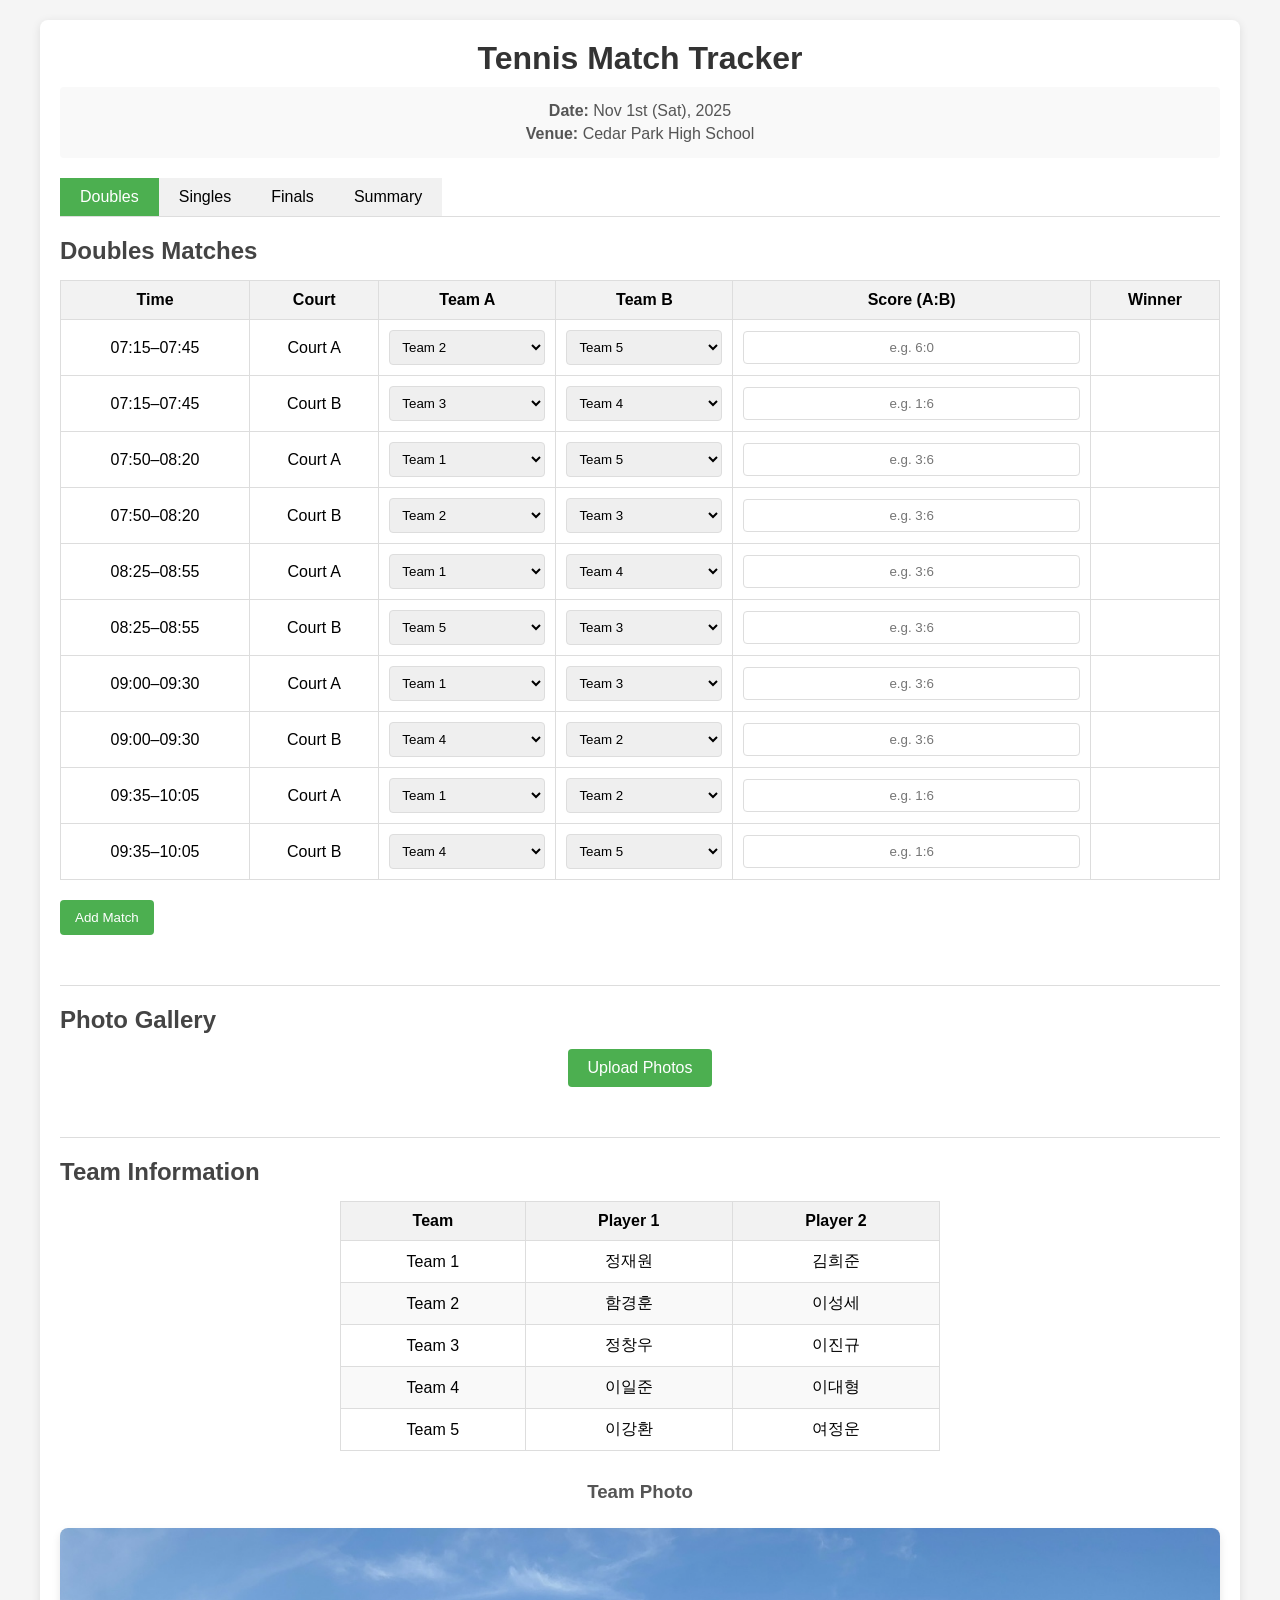
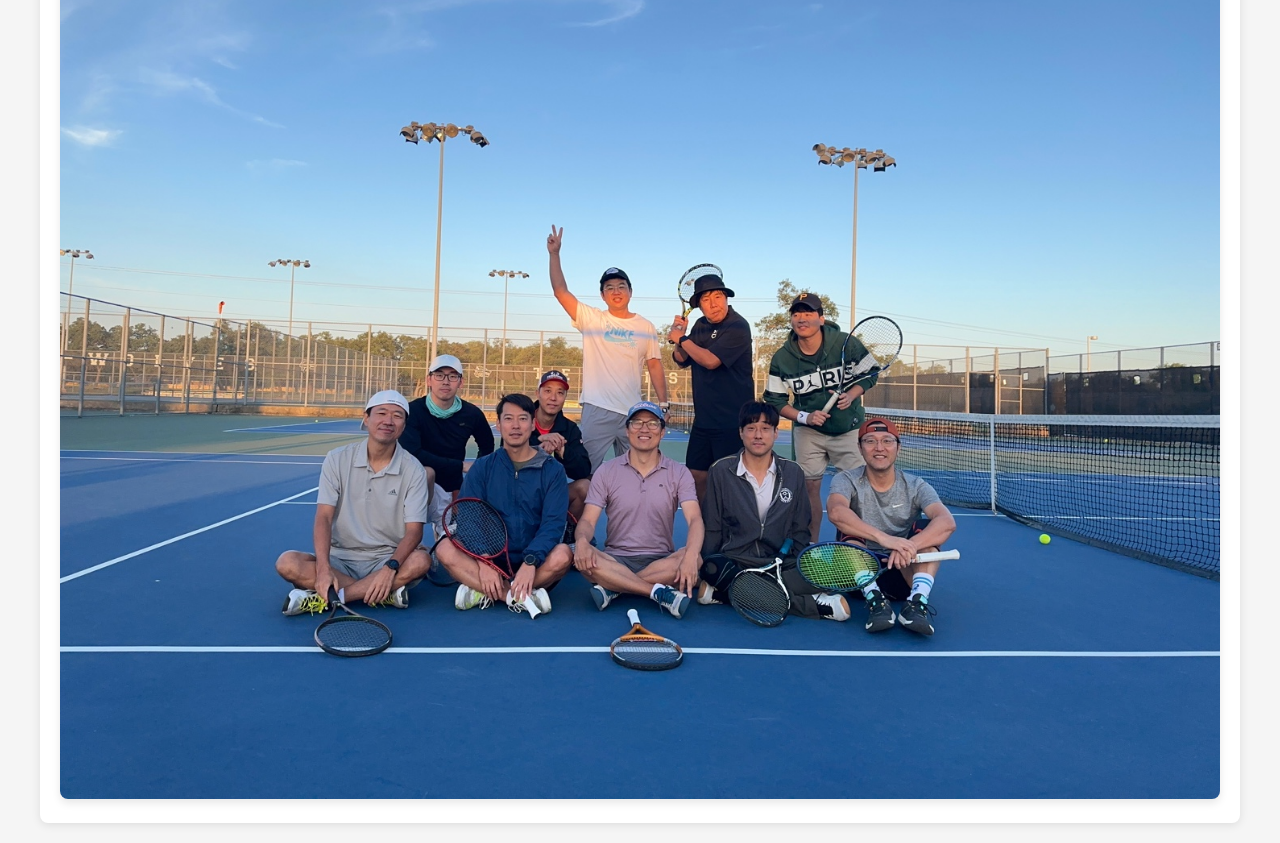
<file: index.html>
<!DOCTYPE html>
<html lang="en">
<head>
    <meta charset="UTF-8">
    <meta name="viewport" content="width=device-width, initial-scale=1.0">
    <title>Tennis Match Tracker</title>
    <link rel="stylesheet" href="styles.css">
</head>
<body>
    <div class="container">
        <h1>Tennis Match Tracker</h1>
        
        <div class="event-info">
            <p><strong>Date:</strong> Nov 1st (Sat), 2025</p>
            <p><strong>Venue:</strong> Cedar Park High School</p>
        </div>
        
        <div class="tabs">
            <button class="tab-btn active" data-tab="doubles">Doubles</button>
            <button class="tab-btn" data-tab="singles">Singles</button>
            <button class="tab-btn" data-tab="finals">Finals</button>
            <button class="tab-btn" data-tab="summary">Summary</button>
        </div>
        
        <div id="doubles" class="tab-content active">
            <h2>Doubles Matches</h2>
            <table id="doubles-table">
                <thead>
                    <tr>
                        <th>Time</th>
                        <th>Court</th>
                        <th>Team A</th>
                        <th>Team B</th>
                        <th>Score (A:B)</th>
                        <th>Winner</th>
                    </tr>
                </thead>
                <tbody>
                    <tr>
                        <td>07:15–07:45</td>
                        <td>Court A</td>
                        <td>
                            <select class="team-select team-a">
                                <option value="1">Team 1</option>
                                <option value="2" selected>Team 2</option>
                                <option value="3">Team 3</option>
                                <option value="4">Team 4</option>
                                <option value="5">Team 5</option>
                            </select>
                        </td>
                        <td>
                            <select class="team-select team-b">
                                <option value="1">Team 1</option>
                                <option value="2">Team 2</option>
                                <option value="3">Team 3</option>
                                <option value="4">Team 4</option>
                                <option value="5" selected>Team 5</option>
                            </select>
                        </td>
                        <td>
                            <input type="text" class="score-input" placeholder="e.g. 6:0">
                        </td>
                        <td class="winner-cell"></td>
                    </tr>
                    <tr>
                        <td>07:15–07:45</td>
                        <td>Court B</td>
                        <td>
                            <select class="team-select team-a">
                                <option value="1">Team 1</option>
                                <option value="2">Team 2</option>
                                <option value="3" selected>Team 3</option>
                                <option value="4">Team 4</option>
                                <option value="5">Team 5</option>
                            </select>
                        </td>
                        <td>
                            <select class="team-select team-b">
                                <option value="1">Team 1</option>
                                <option value="2">Team 2</option>
                                <option value="3">Team 3</option>
                                <option value="4" selected>Team 4</option>
                                <option value="5">Team 5</option>
                            </select>
                        </td>
                        <td>
                            <input type="text" class="score-input" placeholder="e.g. 1:6">
                        </td>
                        <td class="winner-cell"></td>
                    </tr>
                    <tr>
                        <td>07:50–08:20</td>
                        <td>Court A</td>
                        <td>
                            <select class="team-select team-a">
                                <option value="1" selected>Team 1</option>
                                <option value="2">Team 2</option>
                                <option value="3">Team 3</option>
                                <option value="4">Team 4</option>
                                <option value="5">Team 5</option>
                            </select>
                        </td>
                        <td>
                            <select class="team-select team-b">
                                <option value="1">Team 1</option>
                                <option value="2">Team 2</option>
                                <option value="3">Team 3</option>
                                <option value="4">Team 4</option>
                                <option value="5" selected>Team 5</option>
                            </select>
                        </td>
                        <td>
                            <input type="text" class="score-input" placeholder="e.g. 3:6">
                        </td>
                        <td class="winner-cell"></td>
                    </tr>
                    <tr>
                        <td>07:50–08:20</td>
                        <td>Court B</td>
                        <td>
                            <select class="team-select team-a">
                                <option value="1">Team 1</option>
                                <option value="2" selected>Team 2</option>
                                <option value="3">Team 3</option>
                                <option value="4">Team 4</option>
                                <option value="5">Team 5</option>
                            </select>
                        </td>
                        <td>
                            <select class="team-select team-b">
                                <option value="1">Team 1</option>
                                <option value="2">Team 2</option>
                                <option value="3" selected>Team 3</option>
                                <option value="4">Team 4</option>
                                <option value="5">Team 5</option>
                            </select>
                        </td>
                        <td>
                            <input type="text" class="score-input" placeholder="e.g. 3:6">
                        </td>
                        <td class="winner-cell"></td>
                    </tr>
                    <tr>
                        <td>08:25–08:55</td>
                        <td>Court A</td>
                        <td>
                            <select class="team-select team-a">
                                <option value="1" selected>Team 1</option>
                                <option value="2">Team 2</option>
                                <option value="3">Team 3</option>
                                <option value="4">Team 4</option>
                                <option value="5">Team 5</option>
                            </select>
                        </td>
                        <td>
                            <select class="team-select team-b">
                                <option value="1">Team 1</option>
                                <option value="2">Team 2</option>
                                <option value="3">Team 3</option>
                                <option value="4" selected>Team 4</option>
                                <option value="5">Team 5</option>
                            </select>
                        </td>
                        <td>
                            <input type="text" class="score-input" placeholder="e.g. 3:6">
                        </td>
                        <td class="winner-cell"></td>
                    </tr>
                    <tr>
                        <td>08:25–08:55</td>
                        <td>Court B</td>
                        <td>
                            <select class="team-select team-a">
                                <option value="1">Team 1</option>
                                <option value="2">Team 2</option>
                                <option value="3">Team 3</option>
                                <option value="4">Team 4</option>
                                <option value="5" selected>Team 5</option>
                            </select>
                        </td>
                        <td>
                            <select class="team-select team-b">
                                <option value="1">Team 1</option>
                                <option value="2">Team 2</option>
                                <option value="3" selected>Team 3</option>
                                <option value="4">Team 4</option>
                                <option value="5">Team 5</option>
                            </select>
                        </td>
                        <td>
                            <input type="text" class="score-input" placeholder="e.g. 3:6">
                        </td>
                        <td class="winner-cell"></td>
                    </tr>
                    <tr>
                        <td>09:00–09:30</td>
                        <td>Court A</td>
                        <td>
                            <select class="team-select team-a">
                                <option value="1" selected>Team 1</option>
                                <option value="2">Team 2</option>
                                <option value="3">Team 3</option>
                                <option value="4">Team 4</option>
                                <option value="5">Team 5</option>
                            </select>
                        </td>
                        <td>
                            <select class="team-select team-b">
                                <option value="1">Team 1</option>
                                <option value="2">Team 2</option>
                                <option value="3" selected>Team 3</option>
                                <option value="4">Team 4</option>
                                <option value="5">Team 5</option>
                            </select>
                        </td>
                        <td>
                            <input type="text" class="score-input" placeholder="e.g. 3:6">
                        </td>
                        <td class="winner-cell"></td>
                    </tr>
                    <tr>
                        <td>09:00–09:30</td>
                        <td>Court B</td>
                        <td>
                            <select class="team-select team-a">
                                <option value="1">Team 1</option>
                                <option value="2">Team 2</option>
                                <option value="3">Team 3</option>
                                <option value="4" selected>Team 4</option>
                                <option value="5">Team 5</option>
                            </select>
                        </td>
                        <td>
                            <select class="team-select team-b">
                                <option value="1">Team 1</option>
                                <option value="2" selected>Team 2</option>
                                <option value="3">Team 3</option>
                                <option value="4">Team 4</option>
                                <option value="5">Team 5</option>
                            </select>
                        </td>
                        <td>
                            <input type="text" class="score-input" placeholder="e.g. 3:6">
                        </td>
                        <td class="winner-cell"></td>
                    </tr>
                    <tr>
                        <td>09:35–10:05</td>
                        <td>Court A</td>
                        <td>
                            <select class="team-select team-a">
                                <option value="1" selected>Team 1</option>
                                <option value="2">Team 2</option>
                                <option value="3">Team 3</option>
                                <option value="4">Team 4</option>
                                <option value="5">Team 5</option>
                            </select>
                        </td>
                        <td>
                            <select class="team-select team-b">
                                <option value="1">Team 1</option>
                                <option value="2" selected>Team 2</option>
                                <option value="3">Team 3</option>
                                <option value="4">Team 4</option>
                                <option value="5">Team 5</option>
                            </select>
                        </td>
                        <td>
                            <input type="text" class="score-input" placeholder="e.g. 1:6">
                        </td>
                        <td class="winner-cell"></td>
                    </tr>
                    <tr>
                        <td>09:35–10:05</td>
                        <td>Court B</td>
                        <td>
                            <select class="team-select team-a">
                                <option value="1">Team 1</option>
                                <option value="2">Team 2</option>
                                <option value="3">Team 3</option>
                                <option value="4" selected>Team 4</option>
                                <option value="5">Team 5</option>
                            </select>
                        </td>
                        <td>
                            <select class="team-select team-b">
                                <option value="1">Team 1</option>
                                <option value="2">Team 2</option>
                                <option value="3">Team 3</option>
                                <option value="4">Team 4</option>
                                <option value="5" selected>Team 5</option>
                            </select>
                        </td>
                        <td>
                            <input type="text" class="score-input" placeholder="e.g. 1:6">
                        </td>
                        <td class="winner-cell"></td>
                    </tr>
                </tbody>
            </table>
            <button id="add-doubles-row" class="add-row-btn">Add Match</button>
        </div>
        
        <div id="singles" class="tab-content">
            <h2>Singles Matches</h2>
            <table id="singles-table">
                <thead>
                    <tr>
                        <th>Time</th>
                        <th>Court</th>
                        <th>Matchup</th>
                        <th>Team A</th>
                        <th>Player A</th>
                        <th>Team B</th>
                        <th>Player B</th>
                        <th>Score (A:B)</th>
                        <th>Winner</th>
                    </tr>
                </thead>
                <tbody>
                    <tr>
                        <td>10:20–10:45</td>
                        <td>Court A</td>
                        <td class="matchup-description">1st place vs 2nd place</td>
                        <td>
                            <select class="team-select team-a">
                                <option value="1">Team 1</option>
                                <option value="2" selected>Team 2</option>
                                <option value="3">Team 3</option>
                                <option value="4">Team 4</option>
                                <option value="5">Team 5</option>
                            </select>
                        </td>
                        <td>
                            <input type="text" class="player-input" placeholder="Player name">
                        </td>
                        <td>
                            <select class="team-select team-b">
                                <option value="1">Team 1</option>
                                <option value="2">Team 2</option>
                                <option value="3" selected>Team 3</option>
                                <option value="4">Team 4</option>
                                <option value="5">Team 5</option>
                            </select>
                        </td>
                        <td>
                            <input type="text" class="player-input" placeholder="Player name">
                        </td>
                        <td>
                            <input type="text" class="score-input" placeholder="e.g. 3:6">
                        </td>
                        <td class="winner-cell"></td>
                    </tr>
                    <tr>
                        <td>10:20–10:45</td>
                        <td>Court B</td>
                        <td class="matchup-description">3rd place vs 4th place</td>
                        <td>
                            <select class="team-select team-a">
                                <option value="1">Team 1</option>
                                <option value="2">Team 2</option>
                                <option value="3">Team 3</option>
                                <option value="4" selected>Team 4</option>
                                <option value="5">Team 5</option>
                            </select>
                        </td>
                        <td>
                            <input type="text" class="player-input" placeholder="Player name">
                        </td>
                        <td>
                            <select class="team-select team-b">
                                <option value="1">Team 1</option>
                                <option value="2">Team 2</option>
                                <option value="3">Team 3</option>
                                <option value="4">Team 4</option>
                                <option value="5" selected>Team 5</option>
                            </select>
                        </td>
                        <td>
                            <input type="text" class="player-input" placeholder="Player name">
                        </td>
                        <td>
                            <input type="text" class="score-input" placeholder="e.g. 6:2">
                        </td>
                        <td class="winner-cell"></td>
                    </tr>
                    <tr>
                        <td>10:50–11:15</td>
                        <td>Court A</td>
                        <td class="matchup-description">2nd place vs 3rd place</td>
                        <td>
                            <select class="team-select team-a">
                                <option value="1">Team 1</option>
                                <option value="2">Team 2</option>
                                <option value="3" selected>Team 3</option>
                                <option value="4">Team 4</option>
                                <option value="5">Team 5</option>
                            </select>
                        </td>
                        <td>
                            <input type="text" class="player-input" placeholder="Player name">
                        </td>
                        <td>
                            <select class="team-select team-b">
                                <option value="1">Team 1</option>
                                <option value="2">Team 2</option>
                                <option value="3">Team 3</option>
                                <option value="4" selected>Team 4</option>
                                <option value="5">Team 5</option>
                            </select>
                        </td>
                        <td>
                            <input type="text" class="player-input" placeholder="Player name">
                        </td>
                        <td>
                            <input type="text" class="score-input" placeholder="e.g. 1:6">
                        </td>
                        <td class="winner-cell"></td>
                    </tr>
                    <tr>
                        <td>10:50–11:15</td>
                        <td>Court B</td>
                        <td class="matchup-description">4th place vs 5th place</td>
                        <td>
                            <select class="team-select team-a">
                                <option value="1">Team 1</option>
                                <option value="2">Team 2</option>
                                <option value="3">Team 3</option>
                                <option value="4">Team 4</option>
                                <option value="5" selected>Team 5</option>
                            </select>
                        </td>
                        <td>
                            <input type="text" class="player-input" placeholder="Player name">
                        </td>
                        <td>
                            <select class="team-select team-b">
                                <option value="1" selected>Team 1</option>
                                <option value="2">Team 2</option>
                                <option value="3">Team 3</option>
                                <option value="4">Team 4</option>
                                <option value="5">Team 5</option>
                            </select>
                        </td>
                        <td>
                            <input type="text" class="player-input" placeholder="Player name">
                        </td>
                        <td>
                            <input type="text" class="score-input" placeholder="e.g. 4:6">
                        </td>
                        <td class="winner-cell"></td>
                    </tr>
                    <tr>
                        <td>11:20–11:45</td>
                        <td>Court A</td>
                        <td class="matchup-description">5th place vs 1st place</td>
                        <td>
                            <select class="team-select team-a">
                                <option value="1" selected>Team 1</option>
                                <option value="2">Team 2</option>
                                <option value="3">Team 3</option>
                                <option value="4">Team 4</option>
                                <option value="5">Team 5</option>
                            </select>
                        </td>
                        <td>
                            <input type="text" class="player-input" placeholder="Player name">
                        </td>
                        <td>
                            <select class="team-select team-b">
                                <option value="1">Team 1</option>
                                <option value="2" selected>Team 2</option>
                                <option value="3">Team 3</option>
                                <option value="4">Team 4</option>
                                <option value="5">Team 5</option>
                            </select>
                        </td>
                        <td>
                            <input type="text" class="player-input" placeholder="Player name">
                        </td>
                        <td>
                            <input type="text" class="score-input" placeholder="e.g. 6:0">
                        </td>
                        <td class="winner-cell"></td>
                    </tr>
                </tbody>
            </table>
            <button id="add-singles-row" class="add-row-btn">Add Match</button>
        </div>
        
        <div id="finals" class="tab-content">
            <h2>Final Matches</h2>
            <p class="info-text">These matches are scheduled after doubles and singles matches are completed, based on the current rankings.</p>
            
            <table id="finals-table">
                <thead>
                    <tr>
                        <th>Time</th>
                        <th>Court</th>
                        <th>Matchup</th>
                        <th>Team A</th>
                        <th>Team B</th>
                        <th>Score (A:B)</th>
                        <th>Winner</th>
                    </tr>
                </thead>
                <tbody>
                    <tr>
                        <td>12:00–12:30</td>
                        <td>Court A</td>
                        <td class="matchup-description">3rd place vs 4th place</td>
                        <td>
                            <select class="team-select team-a" disabled>
                                <option value="1">Team 1</option>
                                <option value="2">Team 2</option>
                                <option value="3" selected>Team 3</option>
                                <option value="4">Team 4</option>
                                <option value="5">Team 5</option>
                            </select>
                        </td>
                        <td>
                            <select class="team-select team-b" disabled>
                                <option value="1">Team 1</option>
                                <option value="2">Team 2</option>
                                <option value="3">Team 3</option>
                                <option value="4" selected>Team 4</option>
                                <option value="5">Team 5</option>
                            </select>
                        </td>
                        <td>
                            <input type="text" class="score-input" placeholder="e.g. 6:4">
                        </td>
                        <td class="winner-cell"></td>
                    </tr>
                    <tr>
                        <td>12:00–12:30</td>
                        <td>Court B</td>
                        <td class="matchup-description">1st place vs 2nd place</td>
                        <td>
                            <select class="team-select team-a" disabled>
                                <option value="1" selected>Team 1</option>
                                <option value="2">Team 2</option>
                                <option value="3">Team 3</option>
                                <option value="4">Team 4</option>
                                <option value="5">Team 5</option>
                            </select>
                        </td>
                        <td>
                            <select class="team-select team-b" disabled>
                                <option value="1">Team 1</option>
                                <option value="2" selected>Team 2</option>
                                <option value="3">Team 3</option>
                                <option value="4">Team 4</option>
                                <option value="5">Team 5</option>
                            </select>
                        </td>
                        <td>
                            <input type="text" class="score-input" placeholder="e.g. 6:4">
                        </td>
                        <td class="winner-cell"></td>
                    </tr>
                </tbody>
            </table>
            
            <button id="update-finals" class="update-btn">Update Final Matches Based on Current Rankings</button>
        </div>
        
        <div id="summary" class="tab-content">
            <h2>Match Summary</h2>
            <table id="summary-table">
                <thead>
                    <tr>
                        <th>Team</th>
                        <th>Doubles Points</th>
                        <th>Singles Points</th>
                        <th>Total Points</th>
                        <th>Doubles Game Diff</th>
                        <th>Doubles Rank</th>
                        <th>Singles Game Diff</th>
                        <th>Final Game Diff</th>
                        <th>Final Rank</th>
                    </tr>
                </thead>
                <tbody>
                    <tr>
                        <td>Team 1</td>
                        <td class="doubles-points"></td>
                        <td class="singles-points"></td>
                        <td class="total-points"></td>
                        <td class="doubles-diff"></td>
                        <td class="doubles-rank"></td>
                        <td class="singles-diff"></td>
                        <td class="final-diff"></td>
                        <td class="final-rank"></td>
                    </tr>
                    <tr>
                        <td>Team 2</td>
                        <td class="doubles-points"></td>
                        <td class="singles-points"></td>
                        <td class="total-points"></td>
                        <td class="doubles-diff"></td>
                        <td class="doubles-rank"></td>
                        <td class="singles-diff"></td>
                        <td class="final-diff"></td>
                        <td class="final-rank"></td>
                    </tr>
                    <tr>
                        <td>Team 3</td>
                        <td class="doubles-points"></td>
                        <td class="singles-points"></td>
                        <td class="total-points"></td>
                        <td class="doubles-diff"></td>
                        <td class="doubles-rank"></td>
                        <td class="singles-diff"></td>
                        <td class="final-diff"></td>
                        <td class="final-rank"></td>
                    </tr>
                    <tr>
                        <td>Team 4</td>
                        <td class="doubles-points"></td>
                        <td class="singles-points"></td>
                        <td class="total-points"></td>
                        <td class="doubles-diff"></td>
                        <td class="doubles-rank"></td>
                        <td class="singles-diff"></td>
                        <td class="final-diff"></td>
                        <td class="final-rank"></td>
                    </tr>
                    <tr>
                        <td>Team 5</td>
                        <td class="doubles-points"></td>
                        <td class="singles-points"></td>
                        <td class="total-points"></td>
                        <td class="doubles-diff"></td>
                        <td class="doubles-rank"></td>
                        <td class="singles-diff"></td>
                        <td class="final-diff"></td>
                        <td class="final-rank"></td>
                    </tr>
                </tbody>
            </table>
            
            <h3>Doubles Final Ranking</h3>
            <ol id="doubles-ranking">
                <!-- Will be populated by JavaScript -->
            </ol>
            
            <h3>Final Ranking</h3>
            <ol id="final-ranking">
                <!-- Will be populated by JavaScript -->
            </ol>
        </div>
        
        <div class="photo-gallery-section">
            <h2>Photo Gallery</h2>
            <div class="photo-upload-container">
                <input type="file" id="photo-upload" accept="image/*" multiple>
                <label for="photo-upload" class="upload-btn">Upload Photos</label>
            </div>
            <div class="gallery-container">
                <div class="thumbnails-container" id="thumbnails-container">
                    <!-- Thumbnails will be added here dynamically -->
                </div>
                <div class="fullsize-photo-container" id="fullsize-photo-container">
                    <div class="nav-arrow left-arrow" id="prev-photo"><</div>
                    <div class="photo-display" id="photo-display">
                        <!-- Full-size photo will be displayed here -->
                    </div>
                    <div class="nav-arrow right-arrow" id="next-photo">></div>
                    <div class="close-btn" id="close-photo">×</div>
                </div>
            </div>
        </div>
        
        <div class="team-info-section">
            <h2>Team Information</h2>
            <table id="team-info-table">
                <thead>
                    <tr>
                        <th>Team</th>
                        <th>Player 1</th>
                        <th>Player 2</th>
                    </tr>
                </thead>
                <tbody>
                    <tr>
                        <td>Team 1</td>
                        <td>정재원</td>
                        <td>김희준</td>
                    </tr>
                    <tr>
                        <td>Team 2</td>
                        <td>함경훈</td>
                        <td>이성세</td>
                    </tr>
                    <tr>
                        <td>Team 3</td>
                        <td>정창우</td>
                        <td>이진규</td>
                    </tr>
                    <tr>
                        <td>Team 4</td>
                        <td>이일준</td>
                        <td>이대형</td>
                    </tr>
                    <tr>
                        <td>Team 5</td>
                        <td>이강환</td>
                        <td>여정운</td>
                    </tr>
                </tbody>
            </table>
            
            <div class="team-photo-container">
                <h3>Team Photo</h3>
                <img src="IMG_6317.JPG" alt="Team Photo" class="team-photo">
            </div>
        </div>
    </div>
    
    <script src="script.js"></script>
</body>
</html>
</file>
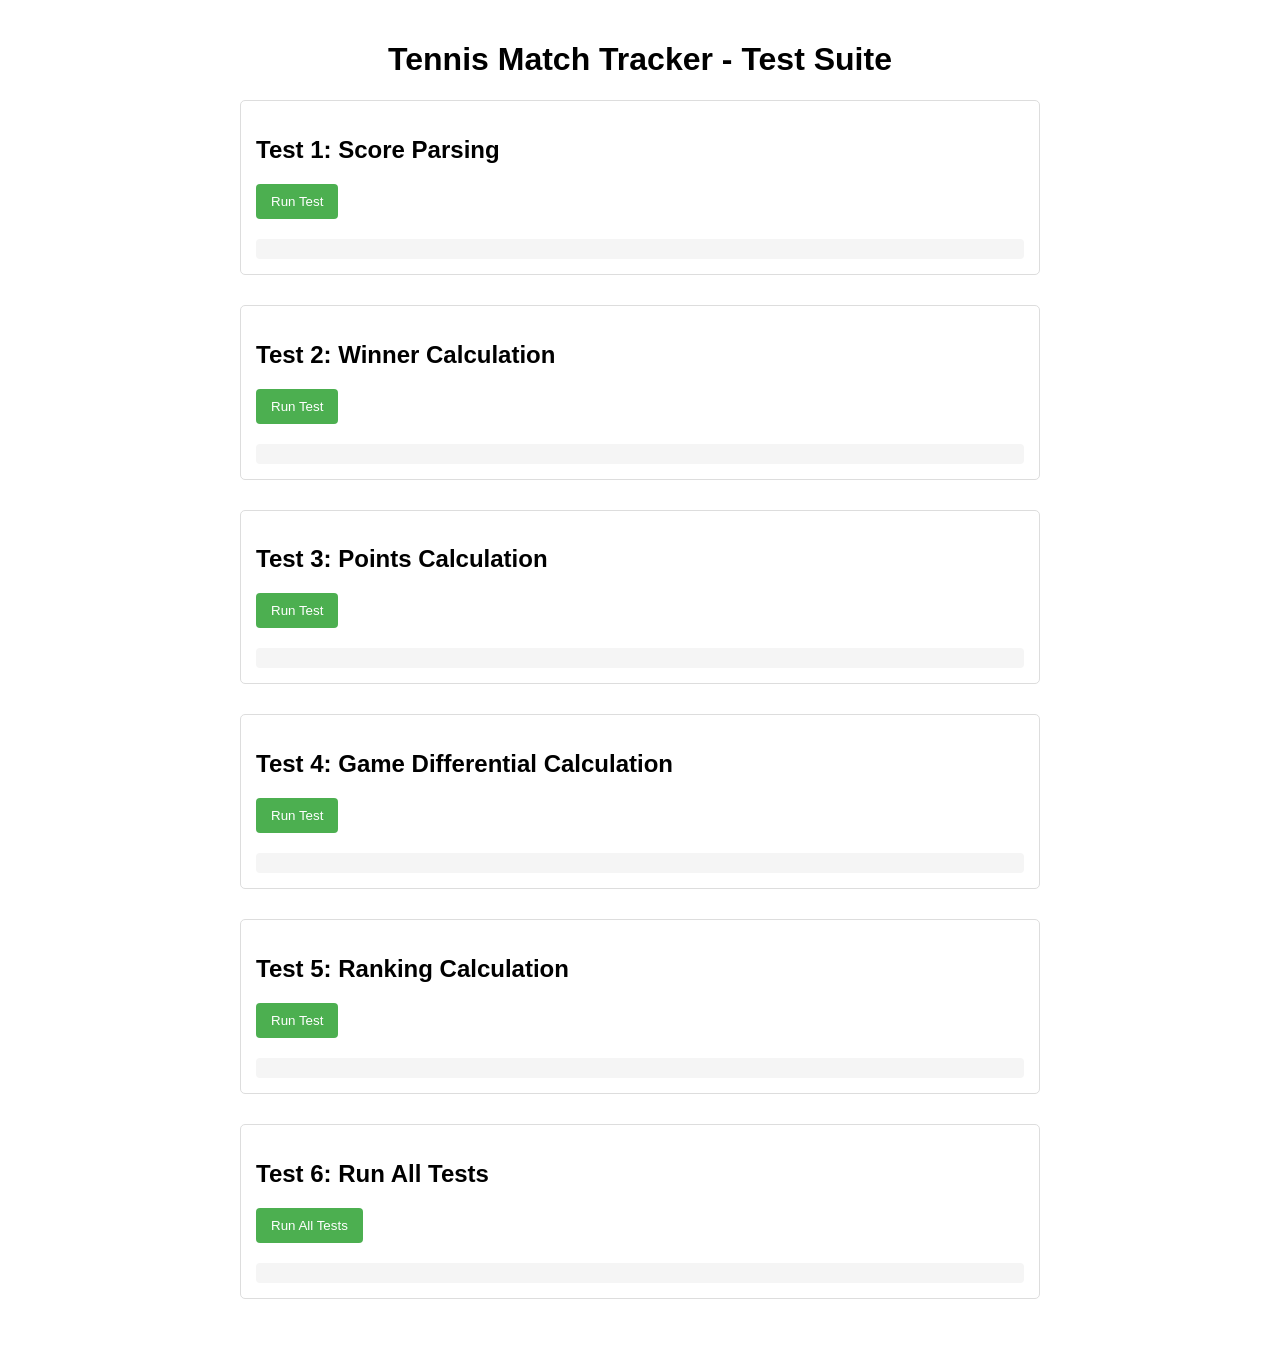
<file: test.html>
<!DOCTYPE html>
<html lang="en">
<head>
    <meta charset="UTF-8">
    <meta name="viewport" content="width=device-width, initial-scale=1.0">
    <title>Tennis Match Tracker - Test</title>
    <style>
        body {
            font-family: Arial, sans-serif;
            padding: 20px;
            max-width: 800px;
            margin: 0 auto;
        }
        h1 {
            text-align: center;
        }
        .test-section {
            margin-bottom: 30px;
            padding: 15px;
            border: 1px solid #ddd;
            border-radius: 5px;
        }
        .test-button {
            padding: 10px 15px;
            background-color: #4CAF50;
            color: white;
            border: none;
            border-radius: 4px;
            cursor: pointer;
            margin-right: 10px;
            margin-bottom: 10px;
        }
        .test-result {
            margin-top: 10px;
            padding: 10px;
            background-color: #f5f5f5;
            border-radius: 4px;
            white-space: pre-wrap;
        }
        .success {
            color: green;
        }
        .failure {
            color: red;
        }
    </style>
</head>
<body>
    <h1>Tennis Match Tracker - Test Suite</h1>
    
    <div class="test-section">
        <h2>Test 1: Score Parsing</h2>
        <button class="test-button" onclick="testScoreParsing()">Run Test</button>
        <div id="score-parsing-result" class="test-result"></div>
    </div>
    
    <div class="test-section">
        <h2>Test 2: Winner Calculation</h2>
        <button class="test-button" onclick="testWinnerCalculation()">Run Test</button>
        <div id="winner-calculation-result" class="test-result"></div>
    </div>
    
    <div class="test-section">
        <h2>Test 3: Points Calculation</h2>
        <button class="test-button" onclick="testPointsCalculation()">Run Test</button>
        <div id="points-calculation-result" class="test-result"></div>
    </div>
    
    <div class="test-section">
        <h2>Test 4: Game Differential Calculation</h2>
        <button class="test-button" onclick="testGameDifferential()">Run Test</button>
        <div id="game-differential-result" class="test-result"></div>
    </div>
    
    <div class="test-section">
        <h2>Test 5: Ranking Calculation</h2>
        <button class="test-button" onclick="testRankingCalculation()">Run Test</button>
        <div id="ranking-calculation-result" class="test-result"></div>
    </div>
    
    <div class="test-section">
        <h2>Test 6: Run All Tests</h2>
        <button class="test-button" onclick="runAllTests()">Run All Tests</button>
        <div id="all-tests-result" class="test-result"></div>
    </div>
    
    <script>
        // Test 1: Score Parsing
        function testScoreParsing() {
            const resultDiv = document.getElementById('score-parsing-result');
            let output = '';
            let allPassed = true;
            
            // Test cases
            const testCases = [
                { input: '6:0', expected: [6, 0] },
                { input: '3:6', expected: [3, 6] },
                { input: '1:6', expected: [1, 6] },
                { input: 'invalid', expected: null },
                { input: '6-0', expected: null }
            ];
            
            testCases.forEach((test, index) => {
                const result = parseScore(test.input);
                const passed = (result === null && test.expected === null) || 
                               (result !== null && test.expected !== null && 
                                result[0] === test.expected[0] && 
                                result[1] === test.expected[1]);
                
                output += `Test case ${index + 1}: ${passed ? 'PASSED' : 'FAILED'}\n`;
                output += `  Input: "${test.input}"\n`;
                output += `  Expected: ${test.expected === null ? 'null' : `[${test.expected[0]}, ${test.expected[1]}]`}\n`;
                output += `  Actual: ${result === null ? 'null' : `[${result[0]}, ${result[1]}]`}\n\n`;
                
                if (!passed) allPassed = false;
            });
            
            output += allPassed ? 'All score parsing tests PASSED!' : 'Some score parsing tests FAILED!';
            resultDiv.innerHTML = output;
            resultDiv.className = allPassed ? 'test-result success' : 'test-result failure';
        }
        
        // Test 2: Winner Calculation
        function testWinnerCalculation() {
            const resultDiv = document.getElementById('winner-calculation-result');
            let output = '';
            let allPassed = true;
            
            // Test cases
            const testCases = [
                { scoreA: 6, scoreB: 0, teamA: '1', teamB: '2', expected: '1' },
                { scoreA: 3, scoreB: 6, teamA: '3', teamB: '4', expected: '4' },
                { scoreA: 6, scoreB: 6, teamA: '1', teamB: '5', expected: 'Tie' }
            ];
            
            testCases.forEach((test, index) => {
                const winner = determineWinner(test.scoreA, test.scoreB, test.teamA, test.teamB);
                const passed = winner === test.expected;
                
                output += `Test case ${index + 1}: ${passed ? 'PASSED' : 'FAILED'}\n`;
                output += `  Scores: Team ${test.teamA} (${test.scoreA}) vs Team ${test.teamB} (${test.scoreB})\n`;
                output += `  Expected winner: ${test.expected}\n`;
                output += `  Actual winner: ${winner}\n\n`;
                
                if (!passed) allPassed = false;
            });
            
            output += allPassed ? 'All winner calculation tests PASSED!' : 'Some winner calculation tests FAILED!';
            resultDiv.innerHTML = output;
            resultDiv.className = allPassed ? 'test-result success' : 'test-result failure';
        }
        
        // Test 3: Points Calculation
        function testPointsCalculation() {
            const resultDiv = document.getElementById('points-calculation-result');
            let output = '';
            let allPassed = true;
            
            // Test cases for doubles (2 points for win)
            const doublesTestCases = [
                { scoreA: 6, scoreB: 0, teamA: '1', teamB: '2', expectedA: 2, expectedB: 0 },
                { scoreA: 3, scoreB: 6, teamA: '3', teamB: '4', expectedA: 0, expectedB: 2 },
                { scoreA: 6, scoreB: 6, teamA: '1', teamB: '5', expectedA: 1, expectedB: 1 }
            ];
            
            // Test cases for singles (1 point for win)
            const singlesTestCases = [
                { scoreA: 6, scoreB: 0, teamA: '1', teamB: '2', expectedA: 1, expectedB: 0 },
                { scoreA: 3, scoreB: 6, teamA: '3', teamB: '4', expectedA: 0, expectedB: 1 },
                { scoreA: 6, scoreB: 6, teamA: '1', teamB: '5', expectedA: 0.5, expectedB: 0.5 }
            ];
            
            output += "DOUBLES POINTS TESTS:\n";
            doublesTestCases.forEach((test, index) => {
                const pointsA = calculatePoints(test.scoreA, test.scoreB, 'doubles', true);
                const pointsB = calculatePoints(test.scoreB, test.scoreA, 'doubles', false);
                const passedA = pointsA === test.expectedA;
                const passedB = pointsB === test.expectedB;
                
                output += `Test case ${index + 1}: ${passedA && passedB ? 'PASSED' : 'FAILED'}\n`;
                output += `  Scores: Team ${test.teamA} (${test.scoreA}) vs Team ${test.teamB} (${test.scoreB})\n`;
                output += `  Expected points: Team ${test.teamA} = ${test.expectedA}, Team ${test.teamB} = ${test.expectedB}\n`;
                output += `  Actual points: Team ${test.teamA} = ${pointsA}, Team ${test.teamB} = ${pointsB}\n\n`;
                
                if (!passedA || !passedB) allPassed = false;
            });
            
            output += "SINGLES POINTS TESTS:\n";
            singlesTestCases.forEach((test, index) => {
                const pointsA = calculatePoints(test.scoreA, test.scoreB, 'singles', true);
                const pointsB = calculatePoints(test.scoreB, test.scoreA, 'singles', false);
                const passedA = pointsA === test.expectedA;
                const passedB = pointsB === test.expectedB;
                
                output += `Test case ${index + 1}: ${passedA && passedB ? 'PASSED' : 'FAILED'}\n`;
                output += `  Scores: Team ${test.teamA} (${test.scoreA}) vs Team ${test.teamB} (${test.scoreB})\n`;
                output += `  Expected points: Team ${test.teamA} = ${test.expectedA}, Team ${test.teamB} = ${test.expectedB}\n`;
                output += `  Actual points: Team ${test.teamA} = ${pointsA}, Team ${test.teamB} = ${pointsB}\n\n`;
                
                if (!passedA || !passedB) allPassed = false;
            });
            
            output += allPassed ? 'All points calculation tests PASSED!' : 'Some points calculation tests FAILED!';
            resultDiv.innerHTML = output;
            resultDiv.className = allPassed ? 'test-result success' : 'test-result failure';
        }
        
        // Test 4: Game Differential Calculation
        function testGameDifferential() {
            const resultDiv = document.getElementById('game-differential-result');
            let output = '';
            let allPassed = true;
            
            // Test cases
            const testCases = [
                { 
                    matches: [
                        { teamA: '1', teamB: '2', scoreA: 6, scoreB: 0 },
                        { teamA: '1', teamB: '3', scoreA: 3, scoreB: 6 }
                    ],
                    expected: { '1': 3, '2': -6, '3': 3 }
                },
                { 
                    matches: [
                        { teamA: '2', teamB: '4', scoreA: 6, scoreB: 3 },
                        { teamA: '3', teamB: '5', scoreA: 1, scoreB: 6 },
                        { teamA: '1', teamB: '4', scoreA: 6, scoreB: 6 }
                    ],
                    expected: { '1': 0, '2': 3, '3': -5, '4': -3, '5': 5 }
                }
            ];
            
            testCases.forEach((test, index) => {
                const results = calculateGameDifferentials(test.matches);
                let passed = true;
                
                output += `Test case ${index + 1}:\n`;
                
                for (const team in test.expected) {
                    const expectedDiff = test.expected[team];
                    const actualDiff = results[team] || 0;
                    const teamPassed = expectedDiff === actualDiff;
                    
                    output += `  Team ${team}: ${teamPassed ? 'PASSED' : 'FAILED'}\n`;
                    output += `    Expected diff: ${expectedDiff}\n`;
                    output += `    Actual diff: ${actualDiff}\n\n`;
                    
                    if (!teamPassed) passed = false;
                }
                
                if (!passed) allPassed = false;
            });
            
            output += allPassed ? 'All game differential tests PASSED!' : 'Some game differential tests FAILED!';
            resultDiv.innerHTML = output;
            resultDiv.className = allPassed ? 'test-result success' : 'test-result failure';
        }
        
        // Test 5: Ranking Calculation
        function testRankingCalculation() {
            const resultDiv = document.getElementById('ranking-calculation-result');
            let output = '';
            let allPassed = true;
            
            // Test cases
            const testCases = [
                { 
                    teams: {
                        '1': { points: 6, diff: 5 },
                        '2': { points: 6, diff: 3 },
                        '3': { points: 4, diff: 0 },
                        '4': { points: 2, diff: -3 },
                        '5': { points: 2, diff: -5 }
                    },
                    expectedRanking: ['1', '2', '3', '4', '5']
                },
                { 
                    teams: {
                        '1': { points: 4, diff: 2 },
                        '2': { points: 6, diff: 8 },
                        '3': { points: 6, diff: 4 },
                        '4': { points: 4, diff: -6 },
                        '5': { points: 0, diff: -8 }
                    },
                    expectedRanking: ['2', '3', '1', '4', '5']
                }
            ];
            
            testCases.forEach((test, index) => {
                const ranking = calculateRanking(test.teams);
                const passed = arraysEqual(ranking, test.expectedRanking);
                
                output += `Test case ${index + 1}: ${passed ? 'PASSED' : 'FAILED'}\n`;
                output += `  Expected ranking: [${test.expectedRanking.join(', ')}]\n`;
                output += `  Actual ranking: [${ranking.join(', ')}]\n\n`;
                
                if (!passed) allPassed = false;
            });
            
            output += allPassed ? 'All ranking calculation tests PASSED!' : 'Some ranking calculation tests FAILED!';
            resultDiv.innerHTML = output;
            resultDiv.className = allPassed ? 'test-result success' : 'test-result failure';
        }
        
        // Run all tests
        function runAllTests() {
            testScoreParsing();
            testWinnerCalculation();
            testPointsCalculation();
            testGameDifferential();
            testRankingCalculation();
            
            const allTestsResult = document.getElementById('all-tests-result');
            const individualResults = document.querySelectorAll('.test-result:not(#all-tests-result)');
            
            let allPassed = true;
            for (const result of individualResults) {
                if (result.className.includes('failure')) {
                    allPassed = false;
                    break;
                }
            }
            
            allTestsResult.innerHTML = allPassed ? 'All tests PASSED!' : 'Some tests FAILED!';
            allTestsResult.className = allPassed ? 'test-result success' : 'test-result failure';
        }
        
        // Helper functions for tests
        function parseScore(scoreStr) {
            if (!scoreStr || scoreStr.trim() === '') return null;
            
            const scoreParts = scoreStr.split(':');
            if (scoreParts.length !== 2) return null;
            
            const scoreA = parseInt(scoreParts[0]);
            const scoreB = parseInt(scoreParts[1]);
            
            if (isNaN(scoreA) || isNaN(scoreB)) return null;
            
            return [scoreA, scoreB];
        }
        
        function determineWinner(scoreA, scoreB, teamA, teamB) {
            if (scoreA > scoreB) {
                return teamA;
            } else if (scoreB > scoreA) {
                return teamB;
            } else {
                return 'Tie';
            }
        }
        
        function calculatePoints(myScore, opponentScore, matchType, isTeamA) {
            if (matchType === 'doubles') {
                // 2 points for a win in doubles
                if (myScore > opponentScore) {
                    return 2;
                } else if (myScore === opponentScore) {
                    return 1; // 1 point each for a tie
                } else {
                    return 0;
                }
            } else { // singles
                // 1 point for a win in singles
                if (myScore > opponentScore) {
                    return 1;
                } else if (myScore === opponentScore) {
                    return 0.5; // 0.5 points each for a tie
                } else {
                    return 0;
                }
            }
        }
        
        function calculateGameDifferentials(matches) {
            const results = {};
            
            matches.forEach(match => {
                // Initialize if not exists
                if (!results[match.teamA]) results[match.teamA] = 0;
                if (!results[match.teamB]) results[match.teamB] = 0;
                
                // Update differentials
                results[match.teamA] += match.scoreA - match.scoreB;
                results[match.teamB] += match.scoreB - match.scoreA;
            });
            
            return results;
        }
        
        function calculateRanking(teams) {
            const teamIds = Object.keys(teams);
            
            return teamIds.sort((a, b) => {
                // First by points
                if (teams[b].points !== teams[a].points) {
                    return teams[b].points - teams[a].points;
                }
                // Then by game differential
                return teams[b].diff - teams[a].diff;
            });
        }
        
        function arraysEqual(a, b) {
            if (a.length !== b.length) return false;
            for (let i = 0; i < a.length; i++) {
                if (a[i] !== b[i]) return false;
            }
            return true;
        }
    </script>
</body>
</html>
</file>
<file: styles.css>
/* General Styles */
* {
    box-sizing: border-box;
    margin: 0;
    padding: 0;
    font-family: Arial, sans-serif;
}

body {
    background-color: #f5f5f5;
    padding: 20px;
}

.container {
    max-width: 1200px;
    margin: 0 auto;
    background-color: white;
    padding: 20px;
    border-radius: 8px;
    box-shadow: 0 2px 10px rgba(0, 0, 0, 0.1);
}

h1 {
    text-align: center;
    margin-bottom: 10px;
    color: #333;
}

/* Event Information */
.event-info {
    text-align: center;
    margin-bottom: 20px;
    color: #555;
    font-size: 16px;
    background-color: #f9f9f9;
    padding: 10px;
    border-radius: 4px;
}

.event-info p {
    margin: 5px 0;
}

h2 {
    margin-bottom: 15px;
    color: #444;
}

h3 {
    margin: 20px 0 10px;
    color: #555;
}

/* Tabs */
.tabs {
    display: flex;
    margin-bottom: 20px;
    border-bottom: 1px solid #ddd;
}

.tab-btn {
    padding: 10px 20px;
    background-color: #f1f1f1;
    border: none;
    cursor: pointer;
    font-size: 16px;
    transition: background-color 0.3s;
}

.tab-btn:hover {
    background-color: #ddd;
}

.tab-btn.active {
    background-color: #4CAF50;
    color: white;
}

.tab-content {
    display: none;
}

.tab-content.active {
    display: block;
}

/* Tables */
table {
    width: 100%;
    border-collapse: collapse;
    margin-bottom: 20px;
}

th, td {
    padding: 10px;
    border: 1px solid #ddd;
    text-align: center;
}

th {
    background-color: #f2f2f2;
    font-weight: bold;
}

/* Form Elements */
select, input {
    width: 100%;
    padding: 8px;
    border: 1px solid #ddd;
    border-radius: 4px;
}

.player-input {
    width: 100%;
    font-style: italic;
    background-color: #f9f9f9;
}

.matchup-description {
    font-weight: bold;
    color: #4CAF50;
}

.info-text {
    margin-bottom: 20px;
    color: #666;
    font-style: italic;
}

.update-btn {
    padding: 10px 15px;
    background-color: #2196F3;
    color: white;
    border: none;
    border-radius: 4px;
    cursor: pointer;
    margin-top: 20px;
}

.update-btn:hover {
    background-color: #0b7dda;
}

/* Team Information Table */
.team-info-section {
    margin-top: 30px;
    padding-top: 20px;
    border-top: 1px solid #ddd;
}

#team-info-table {
    width: 100%;
    max-width: 600px;
    margin: 0 auto;
    border-collapse: collapse;
}

#team-info-table th,
#team-info-table td {
    padding: 10px;
    text-align: center;
    border: 1px solid #ddd;
}

#team-info-table th {
    background-color: #f2f2f2;
    font-weight: bold;
}

#team-info-table tr:nth-child(even) {
    background-color: #f9f9f9;
}

#team-info-table tr:hover {
    background-color: #f0f0f0;
}

/* Team Photo */
.team-photo-container {
    margin-top: 30px;
    text-align: center;
}

.team-photo {
    max-width: 100%;
    height: auto;
    border-radius: 8px;
    box-shadow: 0 4px 8px rgba(0, 0, 0, 0.1);
    margin-top: 15px;
}

@media (max-width: 768px) {
    .team-photo {
        max-width: 95%;
    }
}

.score-input {
    text-align: center;
}

.winner-cell {
    font-weight: bold;
}

/* Buttons */
.add-row-btn {
    padding: 10px 15px;
    background-color: #4CAF50;
    color: white;
    border: none;
    border-radius: 4px;
    cursor: pointer;
    margin-bottom: 20px;
}

.add-row-btn:hover {
    background-color: #45a049;
}

/* Rankings */
ol {
    margin-left: 20px;
    margin-bottom: 20px;
}

li {
    margin-bottom: 5px;
}

/* Mobile Optimization */
@media (max-width: 768px) {
    .container {
        padding: 10px;
    }
    
    table {
        font-size: 14px;
    }
    
    th, td {
        padding: 6px;
    }
    
    .tab-btn {
        padding: 8px 12px;
        font-size: 14px;
    }
    
    select, input {
        padding: 6px;
    }
}

@media (max-width: 480px) {
    table {
        font-size: 12px;
    }
    
    th, td {
        padding: 4px;
    }
    
    .tab-btn {
        padding: 6px 10px;
        font-size: 12px;
    }
}

/* Photo Gallery Section */
.photo-gallery-section {
    margin-top: 30px;
    padding-top: 20px;
    border-top: 1px solid #ddd;
}

.photo-upload-container {
    margin-bottom: 20px;
    text-align: center;
}

input[type="file"] {
    display: none;
}

.upload-btn {
    display: inline-block;
    padding: 10px 20px;
    background-color: #4CAF50;
    color: white;
    border-radius: 4px;
    cursor: pointer;
    transition: background-color 0.3s;
}

.upload-btn:hover {
    background-color: #45a049;
}

.gallery-container {
    position: relative;
}

.thumbnails-container {
    display: flex;
    flex-wrap: wrap;
    gap: 10px;
    margin-bottom: 20px;
}

.thumbnail {
    width: 100px;
    height: 100px;
    object-fit: cover;
    border-radius: 4px;
    cursor: pointer;
    transition: transform 0.2s;
    box-shadow: 0 2px 5px rgba(0, 0, 0, 0.1);
}

.thumbnail:hover {
    transform: scale(1.05);
}

.fullsize-photo-container {
    display: none;
    position: fixed;
    top: 0;
    left: 0;
    width: 100%;
    height: 100%;
    background-color: rgba(0, 0, 0, 0.9);
    z-index: 1000;
    justify-content: center;
    align-items: center;
}

.fullsize-photo-container.active {
    display: flex;
}

.photo-display {
    max-width: 90%;
    max-height: 80%;
    position: relative;
}

.photo-display img {
    max-width: 100%;
    max-height: 100%;
    object-fit: contain;
    border-radius: 4px;
}

.nav-arrow {
    position: absolute;
    top: 50%;
    transform: translateY(-50%);
    font-size: 3rem;
    color: white;
    cursor: pointer;
    padding: 10px;
    z-index: 1001;
    user-select: none;
}

.left-arrow {
    left: 20px;
}

.right-arrow {
    right: 20px;
}

.close-btn {
    position: absolute;
    top: 20px;
    right: 30px;
    font-size: 3rem;
    color: white;
    cursor: pointer;
    z-index: 1001;
}

/* Responsive adjustments for gallery */
@media (max-width: 768px) {
    .thumbnail {
        width: 80px;
        height: 80px;
    }
    
    .nav-arrow {
        font-size: 2rem;
    }
    
    .left-arrow {
        left: 10px;
    }
    
    .right-arrow {
        right: 10px;
    }
}

/* Made with Bob */
</file>
